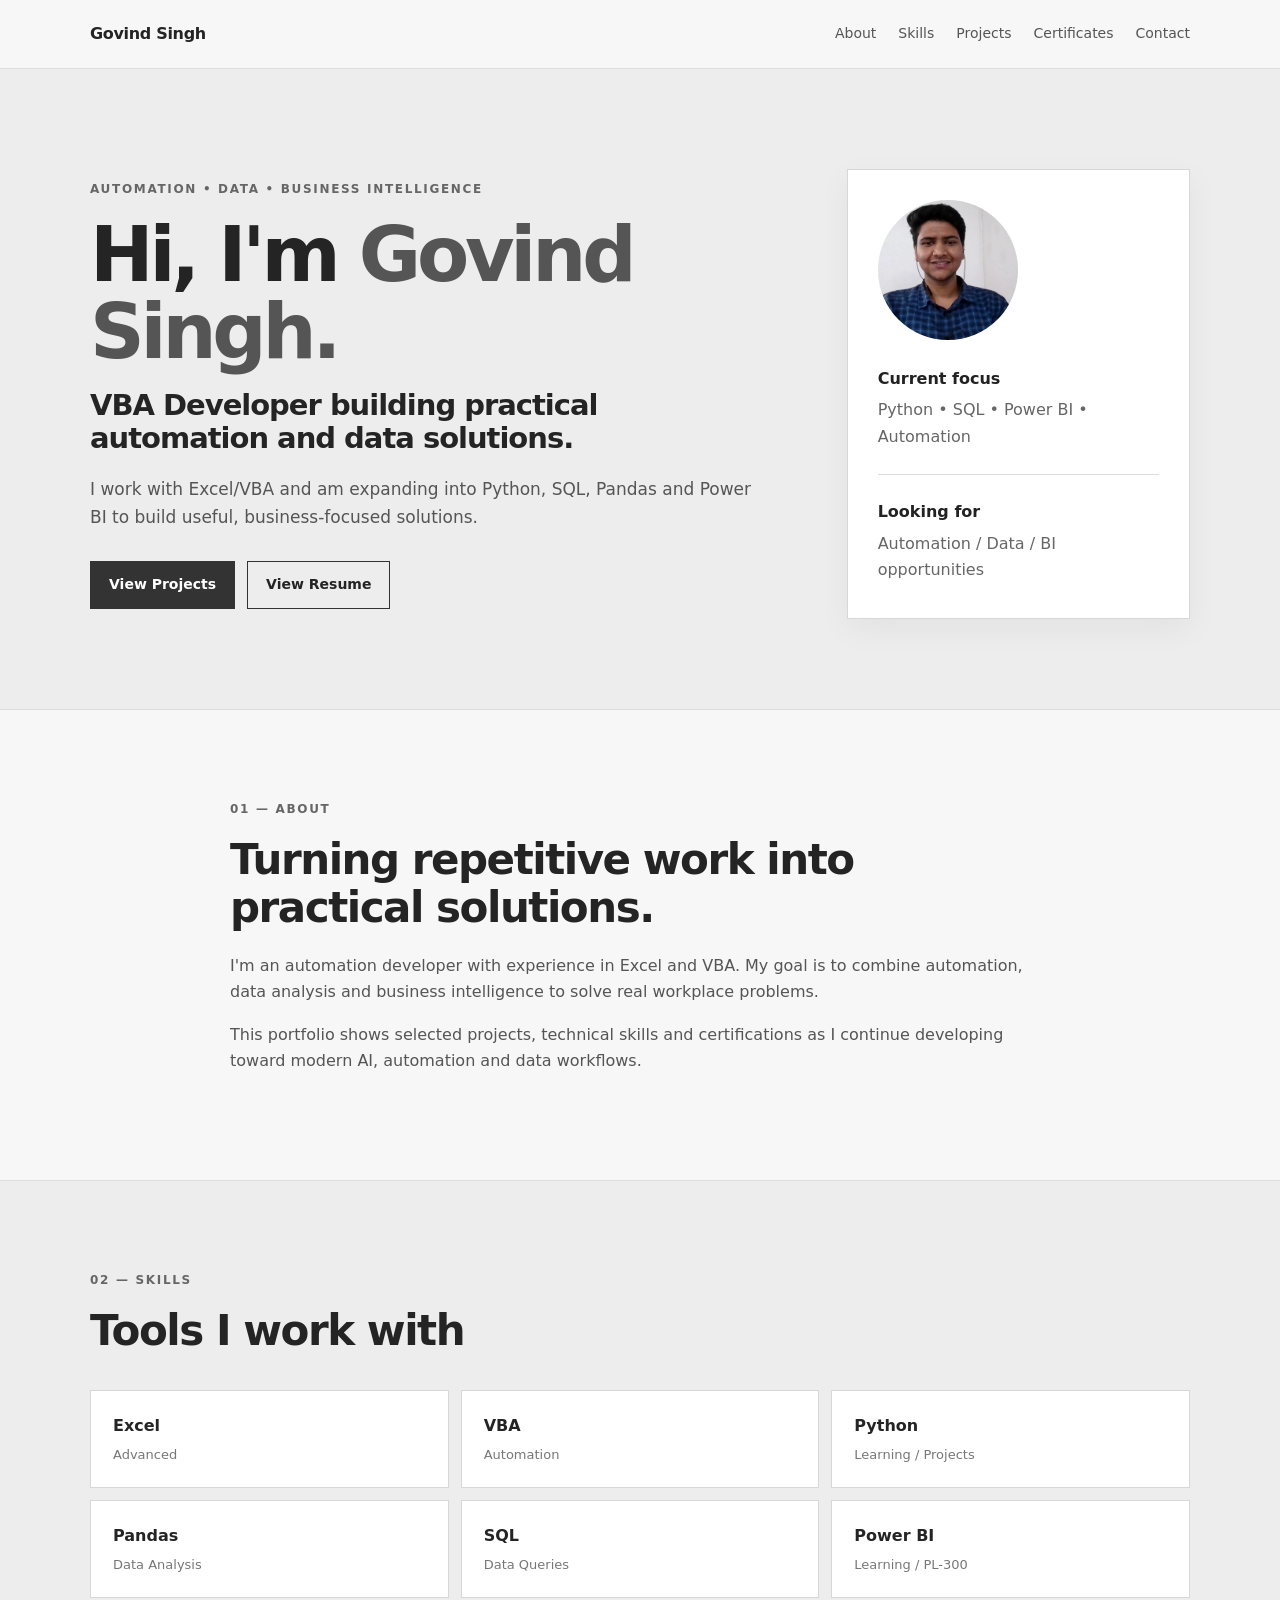
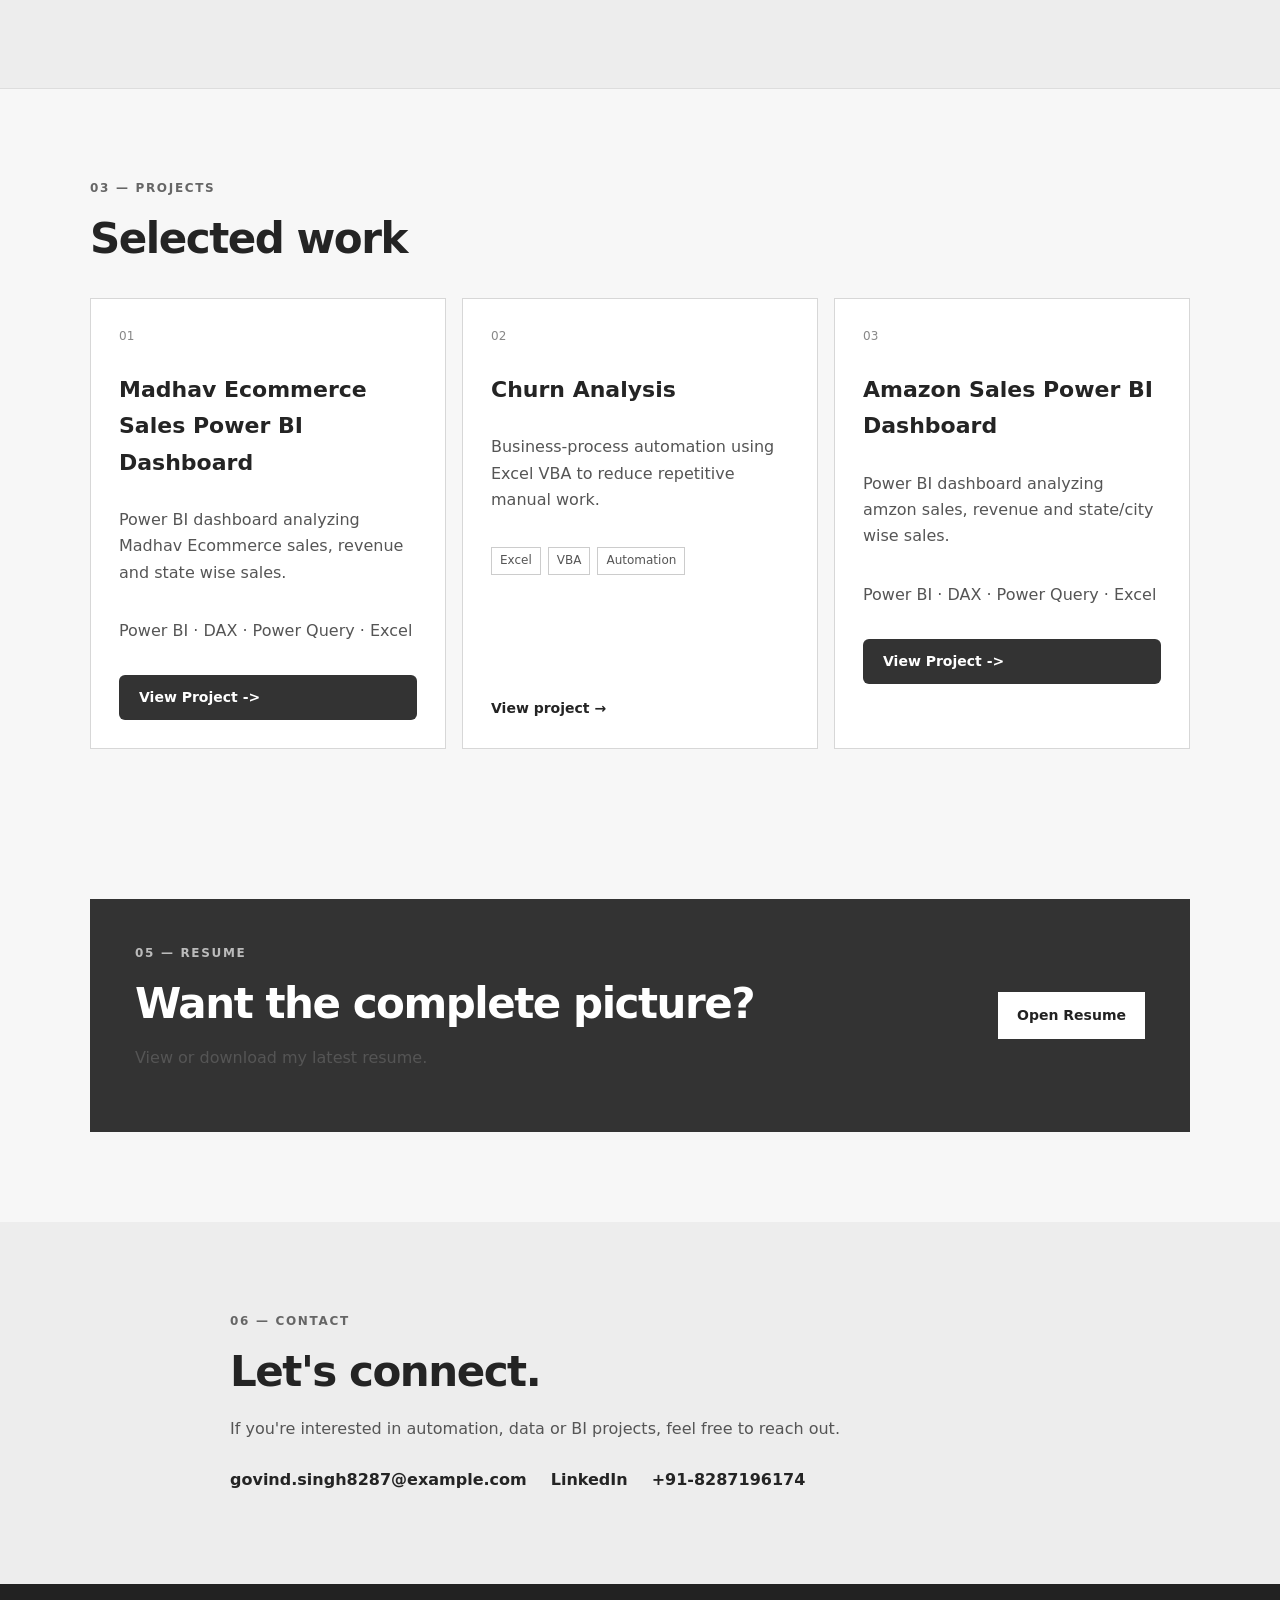
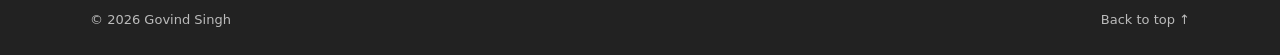
<file: index.html>
<!DOCTYPE html>
<html lang="en">
<head>
  <meta charset="UTF-8">
  <meta name="viewport" content="width=device-width, initial-scale=1.0">
  <meta name="description" content="Govind Singh - Automation Developer Portfolio">
  <title>Govind Singh | Automation Developer</title>
  <link rel="stylesheet" href="style.css">
</head>
<body>
  <header class="site-header">
    <div class="container nav">
      <a class="logo" href="#home">Govind Singh</a>
      <nav>
        <a href="#about">About</a>
        <a href="#skills">Skills</a>
        <a href="#projects">Projects</a>
        <a href="#certificates">Certificates</a>
        <a href="#contact">Contact</a>
      </nav>
    </div>
  </header>

  <main>
    <section id="home" class="hero">
      <div class="container hero-grid">
        <div>
          <p class="eyebrow">AUTOMATION • DATA • BUSINESS INTELLIGENCE</p>
          <h1>Hi, I'm <span>Govind Singh.</span></h1>
          <h2>VBA Developer building practical automation and data solutions.</h2>
          <p class="hero-text">
            I work with Excel/VBA and am expanding into Python, SQL, Pandas and Power BI
            to build useful, business-focused solutions.
          </p>
          <div class="buttons">
            <a class="button primary" href="#projects">View Projects</a>
            <a class="button secondary" href="assets/resume.pdf" target="_blank">View Resume</a>
          </div>
        </div>
        <aside class="intro-card">
          <img class="profile-photo" src="assets/Profile photo.jpg" alt="Govind Singh">
          <p><strong>Current focus</strong></p>
          <p>Python • SQL • Power BI • Automation</p>
          <hr>
          <p><strong>Looking for</strong></p>
          <p>Automation / Data / BI opportunities</p>
        </aside>
      </div>
    </section>

    <section id="about" class="section">
      <div class="container narrow">
        <p class="section-label">01 — ABOUT</p>
        <h2>Turning repetitive work into practical solutions.</h2>
        <p>
          I'm an automation developer with experience in Excel and VBA. My goal is to
          combine automation, data analysis and business intelligence to solve real
          workplace problems.
        </p>
        <p>
          This portfolio shows selected projects, technical skills and certifications
          as I continue developing toward modern AI, automation and data workflows.
        </p>
      </div>
    </section>

    <section id="skills" class="section muted">
      <div class="container">
        <p class="section-label">02 — SKILLS</p>
        <h2>Tools I work with</h2>
        <div class="skill-grid">
          <div class="skill"><strong>Excel</strong><span>Advanced</span></div>
          <div class="skill"><strong>VBA</strong><span>Automation</span></div>
          <div class="skill"><strong>Python</strong><span>Learning / Projects</span></div>
          <div class="skill"><strong>Pandas</strong><span>Data Analysis</span></div>
          <div class="skill"><strong>SQL</strong><span>Data Queries</span></div>
          <div class="skill"><strong>Power BI</strong><span>Learning / PL-300</span></div>
        </div>
      </div>
    </section>

    <section id="projects" class="section">
      <div class="container">
        <p class="section-label">03 — PROJECTS</p>
        <h2>Selected work</h2>
        <div class="project-grid">
          <article class="project-card">
            <div class="project-number">01</div>
              <h3>Madhav Ecommerce Sales Power BI Dashboard</h3>

    <p>
        Power BI dashboard analyzing Madhav Ecommerce sales,
        revenue and state wise sales.
    </p>

    <p class="project-tech">
        Power BI · DAX · Power Query · Excel
    </p>

    <a href="/projects/power bi/madhav ecomm/project.html"
       class="project-button"
       target="_blank" 
        rel="noopener noreferrer">
         View Project ->
    </a>
          </article>

          <article class="project-card">
            <div class="project-number">02</div>
            <h3>Churn Analysis</h3>
            <p>Business-process automation using Excel VBA to reduce repetitive manual work.</p>
            <div class="tags"><span>Excel</span><span>VBA</span><span>Automation</span></div>
            <a href="#" class="text-link">View project →</a>
          </article> 

          <article class="project-card">
            <div class="project-number">03</div>
 <h3>  Amazon Sales Power BI Dashboard</h3>

    <p>
        Power BI dashboard analyzing amzon sales,
        revenue and state/city wise sales.
    </p>

    <p class="project-tech">
        Power BI · DAX · Power Query · Excel
    </p>

    <a href="/projects/power bi/amazon dashboard/project.html"
       class="project-button"
       target="_blank" 
        rel="noopener noreferrer">
         View Project ->
    </a>
          </article>
        </div>
      </div>
    </section>
<!-- 
    <section id="certificates" class="section muted">
      <div class="container">
        <p class="section-label">04 — CERTIFICATIONS</p>
        <h2>Learning & certifications</h2>
        <div class="certificate-list">
         <div class="certificate"><div><strong>Microsoft Power BI / PL-300</strong><span>Certification / preparation</span></div><span class="year">2026</span></div>
          <div class="certificate"><div><strong>Python / Data Analysis</strong><span>Add certificate name here</span></div><span class="year">2026</span></div>
          <div class="certificate"><div><strong>Additional Certification</strong><span>Add issuing organisation here</span></div><span class="year">20XX</span></div>
        --></div>
      </div>
    </section>

    <section id="resume" class="section resume-section">
      <div class="container resume-box">
        <div>
          <p class="section-label">05 — RESUME</p>
          <h2>Want the complete picture?</h2>
          <p>View or download my latest resume.</p>
        </div>
        <a class="button primary" href="assets/resume.pdf" target="_blank">Open Resume</a>
      </div>
    </section>

    <section id="contact" class="section contact">
      <div class="container narrow">
        <p class="section-label">06 — CONTACT</p>
        <h2>Let's connect.</h2>
        <p>If you're interested in automation, data or BI projects, feel free to reach out.</p>
        <div class="contact-links">
          <a href="mailto:@example.com">govind.singh8287@example.com</a>
          <a href="https://www.linkedin.com/" target="_blank">LinkedIn</a>
          <a href="https://github.com/" target="_blank">+91-8287196174</a>
        </div>
      </div>
    </section>
  </main>

  <footer>
    <div class="container footer-inner">
      <span>© 2026 Govind Singh</span>
      <a href="#home">Back to top ↑</a>
    </div>
  </footer>
</body>
</html>
</file>
<file: style.css>
* { box-sizing: border-box; }
html { scroll-behavior: smooth; }
body {
  margin: 0;
  font-family: Inter, ui-sans-serif, system-ui, -apple-system, BlinkMacSystemFont, "Segoe UI", sans-serif;
  color: #242424;
  background: #f7f7f7;
  line-height: 1.65;
}
a { color: inherit; text-decoration: none; }
.container { width: min(1100px, calc(100% - 40px)); margin: auto; }
.narrow { max-width: 820px; }
.site-header {
  position: sticky; top: 0; z-index: 10;
  background: rgba(247,247,247,.94);
  border-bottom: 1px solid #ddd;
  backdrop-filter: blur(8px);
}
.nav { min-height: 68px; display: flex; align-items: center; justify-content: space-between; gap: 24px; }
.logo { font-weight: 750; letter-spacing: -.02em; }
nav { display: flex; gap: 22px; font-size: 14px; color: #555; }
nav a:hover, .text-link:hover, .contact-links a:hover { color: #111; text-decoration: underline; }
.hero { padding: 100px 0 90px; background: #ededed; border-bottom: 1px solid #ddd; }
.hero-grid { display: grid; grid-template-columns: 1.6fr .8fr; gap: 70px; align-items: center; }
.eyebrow, .section-label { font-size: 12px; letter-spacing: .14em; font-weight: 750; color: #666; margin: 0 0 16px; }
h1 { font-size: clamp(44px, 7vw, 76px); line-height: 1.02; letter-spacing: -.055em; margin: 0 0 18px; }
h1 span { color: #555; }
h2 { font-size: clamp(28px, 4vw, 42px); line-height: 1.15; letter-spacing: -.035em; margin: 0 0 20px; }
.hero h2 { font-size: clamp(21px, 3vw, 29px); max-width: 720px; font-weight: 600; }
.hero-text { max-width: 680px; color: #555; font-size: 17px; }
.buttons { display: flex; gap: 12px; flex-wrap: wrap; margin-top: 30px; }
.button { display: inline-block; padding: 11px 18px; border: 1px solid #333; font-weight: 650; font-size: 14px; }
.primary { background: #333; color: white; }
.primary:hover { background: #111; }
.secondary { background: transparent; }
.secondary:hover { background: #e2e2e2; }
.intro-card { background: white; border: 1px solid #d7d7d7; padding: 30px; box-shadow: 0 10px 30px rgba(0,0,0,.05); }
.profile-photo {
  width: 140px;
  height: 140px;
  object-fit: cover;
  object-position: center 30%;
  border-radius: 50%;
  display: block;
  margin-bottom: 26px;
}
.intro-card p { margin: 5px 0; color: #666; }
.intro-card strong { color: #222; }
.intro-card hr { border: 0; border-top: 1px solid #ddd; margin: 24px 0; }
.section { padding: 90px 0; }
.muted { background: #ededed; border-top: 1px solid #ddd; border-bottom: 1px solid #ddd; }
.section p:not(.section-label) { color: #555; }
.skill-grid { display: grid; grid-template-columns: repeat(3, 1fr); gap: 12px; margin-top: 35px; }
.skill { background: white; border: 1px solid #d7d7d7; padding: 22px; display: flex; flex-direction: column; gap: 4px; }
.skill span { font-size: 13px; color: #777; }
.project-grid { display: grid; grid-template-columns: repeat(3, 1fr); gap: 16px; margin-top: 35px; }
.project-card { background: white; border: 1px solid #d7d7d7; padding: 28px; min-height: 330px; display: flex; flex-direction: column; }
.project-number { font-size: 12px; color: #888; margin-bottom: 25px; }
.project-card h3 { font-size: 22px; margin: 0 0 10px; }
.project-card p { color: #666; }
.project-button {
    display: inline-block;
    margin-top: 15px;
    padding: 11px 20px;
    background: #333;
    color: #fff;
    text-decoration: none;
    border-radius: 6px;
    font-weight: 600;
    font-size: 14px;
    transition: all 0.2s ease;
}
.project-button:hover {
    background: #111;
    transform: translateY(-2px);
}
.tags { display: flex; flex-wrap: wrap; gap: 7px; margin: 18px 0; }
.tags span { font-size: 12px; border: 1px solid #ccc; padding: 3px 8px; color: #555; }
.text-link { margin-top: auto; font-size: 14px; font-weight: 700; }
.certificate-list { margin-top: 30px; border-top: 1px solid #ccc; }
.certificate { display: flex; justify-content: space-between; gap: 20px; padding: 20px 0; border-bottom: 1px solid #ccc; }
.certificate div { display: flex; flex-direction: column; }
.certificate span { color: #777; font-size: 13px; }
.year { white-space: nowrap; }
.resume-section { padding-top: 60px; }
.resume-box { background: #333; color: white; padding: 45px; display: flex; justify-content: space-between; align-items: center; gap: 30px; }
.resume-box .section-label, .resume-box p { color: #bbb; }
.resume-box h2 { margin-bottom: 10px; }
.resume-box .primary { background: white; color: #222; border-color: white; }
.contact { background: #ededed; }
.contact-links { display: flex; flex-wrap: wrap; gap: 24px; margin-top: 25px; font-weight: 650; }
footer { background: #222; color: #bbb; padding: 25px 0; font-size: 13px; }
.footer-inner { display: flex; justify-content: space-between; }
@media (max-width: 800px) {
  .hero-grid, .project-grid { grid-template-columns: 1fr; }
  .hero { padding: 70px 0; }
  .skill-grid { grid-template-columns: repeat(2, 1fr); }
  nav { gap: 12px; font-size: 12px; }
  .resume-box { flex-direction: column; align-items: flex-start; }
}
@media (max-width: 520px) {
  .container { width: min(100% - 28px, 1100px); }
  .nav { min-height: 60px; }
  nav { display: none; }
  .section { padding: 65px 0; }
  .skill-grid { grid-template-columns: 1fr; }
  .certificate { align-items: flex-start; }
  h1 { font-size: 46px; }
}
</file>
